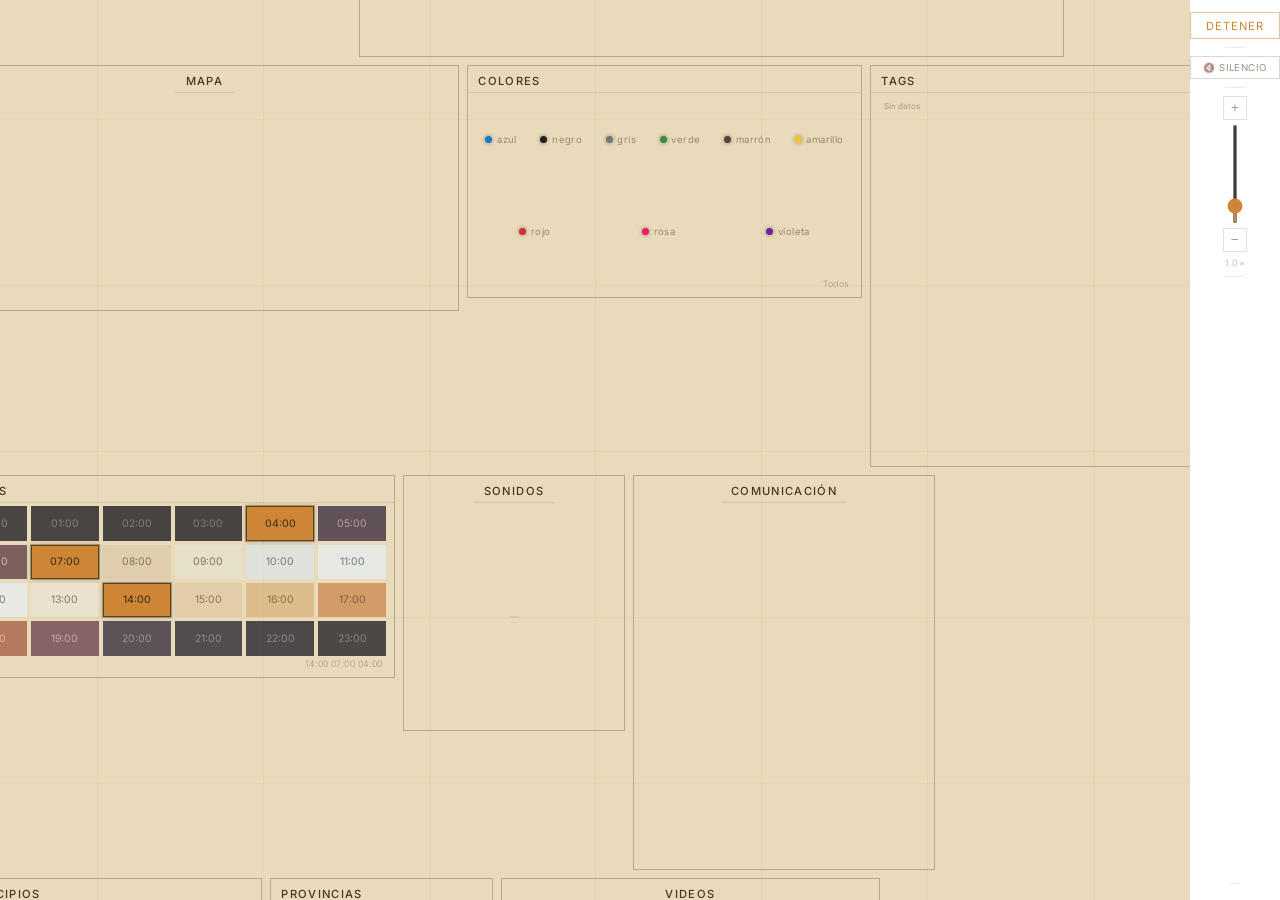
<file: deploy/index.html>
<!DOCTYPE html>
<html lang="es">
<head>
<meta charset="UTF-8">
<meta name="viewport" content="width=device-width, initial-scale=1.0">
<title>Flujos · Lienzo</title>
<link rel="preconnect" href="https://fonts.googleapis.com">
<link href="https://fonts.googleapis.com/css2?family=Inter:wght@300;400;500&display=swap" rel="stylesheet">
<link rel="stylesheet" href="css/estilos.css">
</head>
<body>

<canvas id="lienzo"></canvas>

<!-- Contenedor de bloques (en coordenadas mundo) -->
<div id="mundo"></div>

<!-- Barra lateral derecha -->
<div id="sidebar">
  <button id="btn-fluir" class="btn-fluir">Fluir</button>
  <div class="sidebar-sep"></div>
  <button id="btn-sonido" class="btn-sonido" type="button">🔊 Sonido</button>
  <div class="sidebar-sep"></div>
  <div id="zoom-ctrl">
    <button class="zoom-btn" id="zoom-in" type="button">+</button>
    <input type="range" id="zoom-slider" min="0.001" max="5" step="0.001" value="1" orient="vertical">
    <button class="zoom-btn" id="zoom-out" type="button">−</button>
    <div class="zoom-label" id="zoom-label">1.0×</div>
  </div>
  <div class="sidebar-sep"></div>
  <div id="sidebar-resumen"></div>
</div>

<script src="js/app.js?v=11"></script>
</body>
</html>
</file>
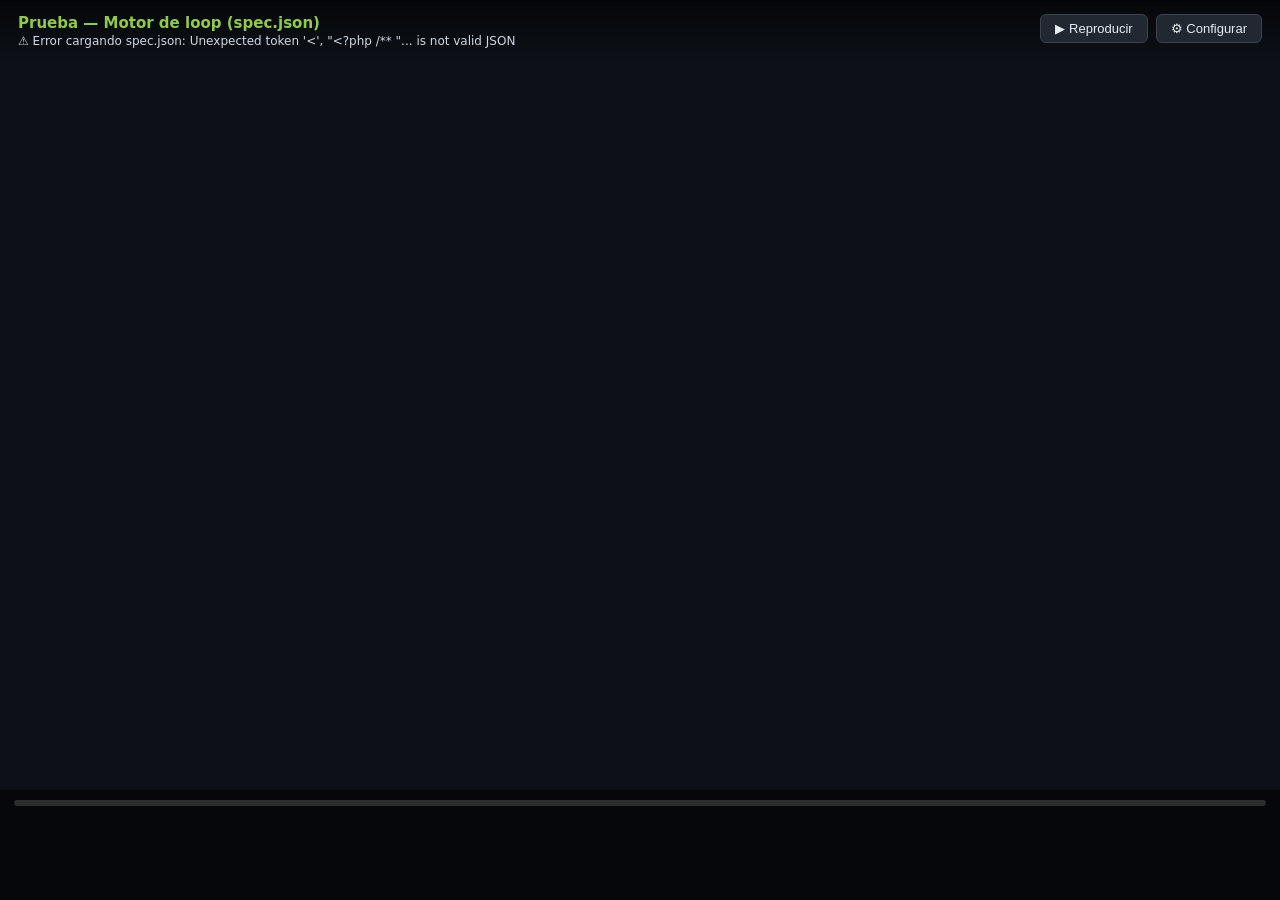
<file: pruebas/prueba_loop.html>
<!DOCTYPE html>
<html lang="es">
<head>
<meta charset="utf-8">
<title>Prueba — Motor de loop</title>
<style>
    body { margin:0; font-family: system-ui, sans-serif; background:#0d1117; color:#e6edf3; overflow:hidden; }
    #escena { position:fixed; inset:0; }
    #fondo { position:absolute; inset:0; background-size:cover; background-position:center; filter:brightness(.9) saturate(1.05); }
    #cinta  { position:absolute; bottom:0; left:0; right:0; height:110px; background:rgba(0,0,0,.55); padding:10px 14px; box-sizing:border-box; }
    #barra  { position:relative; height:6px; background:rgba(255,255,255,.15); border-radius:3px; margin-bottom:12px }
    #prog   { position:absolute; top:0; left:0; height:6px; width:0; background:#f0b429; border-radius:3px }
    #chiche { position:absolute; top:50%; left:50%; transform:translate(-50%,-50%); font-size:34px; font-weight:700;
              color:#fff; text-shadow:0 2px 14px rgba(0,0,0,.85); opacity:0; transition:opacity .25s; text-align:center; max-width:80%; pointer-events:none }
    #meta   { position:absolute; top:0; left:0; right:0; padding:14px 18px; background:linear-gradient(180deg,rgba(0,0,0,.6),transparent) }
    #meta h1 { margin:0; font-size:15px; font-weight:600; color:#8fcb46 }
    #meta p  { margin:2px 0 0; font-size:12px; color:#cfd8e3 }
    #controles { position:absolute; top:14px; right:18px; display:flex; gap:8px; align-items:center }
    button { background:#222831; color:#e6edf3; border:1px solid #3a4250; border-radius:6px; padding:6px 14px; font-size:13px; cursor:pointer }
    button:hover { background:#2a3342 }
    #cinta small { color:#9aa7b8; font-size:11px }
    #chip { margin:0; font-size:12px; color:#8fcb46; font-weight:500 }
</style>
</head>
<body>
<div id="escena">
    <div id="fondo"></div>
    <div id="meta">
        <h1>Prueba — Motor de loop (spec.json)</h1>
        <p id="chip">Cargando spec…</p>
    </div>
    <div id="controles">
        <span id="reloj" style="font-size:13px;color:#e6edf3"></span>
        <button id="btn" onclick="toggle()">▶ Reproducir</button>
        <button onclick="abrirConfig()">⚙ Configurar</button>
    </div>
    <div id="chiche"></div>
    <div id="cinta">
        <div id="barra"><div id="prog"></div></div>
        <small id="info"></small>
    </div>
</div>
<div id="panel" style="position:absolute;top:64px;right:18px;width:230px;background:#161b22;border:1px solid #3a4250;border-radius:8px;padding:14px;display:none;z-index:20">
    <div style="display:flex;justify-content:space-between;align-items:center;margin-bottom:8px">
        <strong style="font-size:13px">Configurar loop</strong>
        <button onclick="cerrarConfig()" style="padding:2px 8px">✕</button>
    </div>
    <div style="font-size:11px;color:#9aa7b8;margin-bottom:8px">
        Elegí las horas del recorrido (en orden). El loop avanza siempre hacia el día.
    </div>
    <div id="cfg-horas" style="display:flex;flex-wrap:wrap;gap:4px;margin-bottom:10px"></div>
    <button onclick="aplicarConfig()" style="width:100%;background:#8fcb46;color:#0d1117;border:none;font-weight:600">
        ▶ Aplicar al loop
    </button>
    <div style="margin-top:8px;font-size:11px;color:#9aa7b8">
        Sin horas → usa las 24 del día.<br>
        El motor Python sigue siendo la fuente de la spec (<code>loop_db.py</code>); acá se reordena el material en el navegador.
    </div>
</div>
<script>
'use strict';
var SPEC = null;          // spec.json
var ACTIVO = null;        // medio actual
var INICIO = 0;
var RUNNING = false;
var raf = null;

function $(id){ return document.getElementById(id); }

function cargar(){
    fetch('loop.php')
        .then(r => { if (!r.ok) throw new Error('HTTP ' + r.status); return r.json(); })
        .then(s => {
            SPEC = s;
            $('chip').textContent = '✓ Spec cargada: ' + s.medios.length + ' medios · '
                + s.chiches.length + ' chiches · ' + s.loop_secs + ' s';
            // Ordenar por t_loop para búsqueda lineal eficiente
            SPEC.medios.sort(function(a, b){ return a.t_loop - b.t_loop; });
            SPEC.chiches.sort(function(a, b){ return a.t - b.t; });
        })
        .catch(e => { $('chip').textContent = '⚠ Error cargando spec.json: ' + e.message; });
}

// Devuelve el medio con el mayor t_loop <= t (el que está "en pantalla").
function medioEn(t){
    var lo = 0, hi = SPEC.medios.length - 1, best = null;
    while (lo <= hi){
        var mid = (lo + hi) >> 1;
        if (SPEC.medios[mid].t_loop <= t){ best = SPEC.medios[mid]; lo = mid + 1; }
        else { hi = mid - 1; }
    }
    return best;
}

function render(t){
    var dur = SPEC.loop_secs;

    // Barra de progreso
    $('prog').style.width = (t / dur * 100) + '%';
    $('reloj').textContent = t.toFixed(1) + ' / ' + dur + ' s';

    // Medio activo
    var med = medioEn(t);
    if (med && med !== ACTIVO){
        ACTIVO = med;
        if (med.tipo === 'image'){
            $('fondo').style.backgroundImage = "url('../deploy/api/servir_medio.php?id=" + med.media_id + "')";
        } else {
            $('fondo').style.backgroundImage = '';
            // videos/audios: mostramos solo el dato (prueba simple)
        }
    }
    if (med){
        $('info').textContent =
            '#id ' + med.media_id +
            ' · ' + (med.tipo || '') +
            ' · ' + (med.municipio || '') +
            (med.color ? ' · ' + med.color : '') +
            (med.tags && med.tags.length ? ' · ' + med.tags.slice(0,3).join(', ') : '') +
            ' · t=' + med.t_loop.toFixed(0) + 's';
    } else {
        $('info').textContent = 't=' + t.toFixed(1) + 's (sin medio en este instante)';
    }

    // Chiches: cruza el umbral → flash
    for (var i = 0; i < SPEC.chiches.length; i++){
        var c = SPEC.chiches[i];
        if (c.t <= t && c.t > t - 0.7){   // aparece al cruzar
            mostrarChiche(c.texto);
        }
    }
}

function mostrarChiche(texto){
    $('chiche').textContent = texto;
    $('chiche').style.opacity = '1';
    setTimeout(function(){ $('chiche').style.opacity = '0'; }, 1800);
}

function toggle(){
    if (!SPEC){ alert('Spec aún no cargada'); return; }
    RUNNING = !RUNNING;
    $('btn').textContent = RUNNING ? '⏸ Pausa' : '▶ Reproducir';
    if (RUNNING){
        INICIO = performance.now();
        loop();
    } else {
        if (raf) cancelAnimationFrame(raf);
    }
}

function loop(){
    var t = (performance.now() - INICIO) / 1000;
    var dur = SPEC.loop_secs;
    if (t > dur){
        t = 0;
        INICIO = performance.now();
    }
    render(t);
    raf = requestAnimationFrame(loop);
}

// ═══════════════════════════════════════════════════════
//  CONFIGURACIÓN DEL LOOP (panel)
// ═══════════════════════════════════════════════════════
var CONFIG_HORAS = [];

function pintarChips(){
    var caja = $('cfg-horas');
    caja.innerHTML = '';
    for (var h = 0; h < 24; h++){
        var b = document.createElement('button');
        b.style.cssText = 'font-size:11px;padding:3px 7px;border-radius:4px';
        if (CONFIG_HORAS.indexOf(h) !== -1){
            b.style.background='#8fcb46'; b.style.color='#0d1117'; b.style.border='1px solid #8fcb46';
        } else {
            b.style.background='#222831'; b.style.color='#e6edf3'; b.style.border='1px solid #3a4250';
        }
        b.textContent = h;
        b.onclick = function(){ 
            var v = parseInt(this.textContent);
            var i = CONFIG_HORAS.indexOf(v);
            if (i === -1) CONFIG_HORAS.push(v);
            else CONFIG_HORAS.splice(i, 1);
            pintarChips();
        };
        caja.appendChild(b);
    }
}

function abrirConfig(){ $('panel').style.display='block'; pintarChips(); }
function cerrarConfig(){ $('panel').style.display='none'; }

// Reordena los medios de la spec para las horas elegidas (siempre hacia el día).
function aplicarConfig(){
    var horas = CONFIG_HORAS.slice();
    if (horas.length < 2){
        horas = [];
        for (var h=0;h<24;h++) horas.push(h);
    }
    horas.sort(function(a,b){ return a-b; });

    // Recalcular segmentos (misma lógica que el motor Python: N horas → N-1 segs).
    var nSeg = horas.length - 1;
    var durSeg = SPEC.loop_secs / nSeg;
    var segs = [];
    for (var i=0;i<nSeg;i++){
        var hde=horas[i], ha=horas[i+1];
        var arco = ha > hde ? (ha-hde) : (24 + (ha-hde));
        segs.push({from:hde, to:ha, arco:arco, tStart:i*durSeg, dur:durSeg});
    }

    // Posiciona una hora dentro de los segmentos (posicionar_hora).
    function posicionar(h){
        if (isNaN(h)) return null;
        for (var s=0;s<segs.length;s++){
            var seg = segs[s];
            var hv = h;
            if (h < seg.from && seg.to <= seg.from) hv = h + 24;   // cruza medianoche
            var frac = (hv - seg.from) / seg.arco;
            if (frac >= -1e-6 && frac <= 1+1e-6){
                var nl = Math.max(0, Math.min(1, frac));
                return seg.tStart + nl * seg.dur;
            }
        }
        return null;
    }

    var nuevos = [];
    SPEC.medios.forEach(function(m){
        var t = posicionar(+m.hora);
        if (t === null) return;
        var copia = {};
        for (var k in m) copia[k] = m[k];
        copia.t_loop = t;
        nuevos.push(copia);
    });
    SPEC.medios = nuevos;
    SPEC.medios.sort(function(a,b){ return a.t_loop - b.t_loop; });

    // Re-posicionar chiches con la misma lógica.
    if (SPEC.chiches && SPEC.chiches.length){
        var nuevaC = [];
        SPEC.chiches.forEach(function(ch){
            if (ch.hora === undefined || ch.hora === null){ nuevaC.push(ch); return; }
            var t = posicionar(+ch.hora);
            if (t === null) return;
            nuevaC.push({ t:t, tipo:'chiche', texto:ch.texto });
        });
        SPEC.chiches = nuevaC;
        SPEC.chiches.sort(function(a,b){ return a.t - b.t; });
    }

    ACTIVO = null;
    $('chip').textContent = '✓ Loop reconfigurado: ' + SPEC.medios.length
        + ' medios · horas {' + horas.join(',') + '} · ' + SPEC.loop_secs + ' s';
    cerrarConfig();
}

window.addEventListener('keydown', function(e){
    if (e.key === ' ' || e.key === 'Spacebar'){ e.preventDefault(); toggle(); }
});

cargar();
</script>
</body>
</html>
</file>
<file: deploy/css/estilos.css>
* { margin: 0; padding: 0; box-sizing: border-box; }
html, body { width: 100%; height: 100%; overflow: hidden; font-family: 'Inter', system-ui, sans-serif; }

:root {
  --tr: 200; --tg: 200; --tb: 200;
  --ar: 255; --ag: 200; --ab: 100;
}

#lienzo {
  display: block;
  position: absolute;
  left: 0; top: 0;
  width: calc(100% - 90px);
  height: 100%;
  cursor: grab;
}
#lienzo:active { cursor: grabbing; }

/* ═══════════════════════════════════════════════════
   MUNDO — contenedor de bloques (coordenadas mundo)
   ═══════════════════════════════════════════════════ */
#mundo {
  position: fixed;
  top: 0; left: 0;
  width: calc(100% - 90px);
  height: 100%;
  pointer-events: none;
  z-index: 10;
  overflow: hidden;
}

/* ═══════════════════════════════════════════════════
   BLOQUES
   ═══════════════════════════════════════════════════ */
.bloque {
  position: absolute;
  top: 0; left: 0;
  transform-origin: 0 0;
  pointer-events: none;
  border-radius: 0;
  background: transparent;
  border: 1.5px solid rgba(var(--tr), var(--tg), var(--tb), .3);
  overflow: hidden;
  display: flex;
  flex-direction: column;
}
.bloque > * { pointer-events: none; }
.bloque .bloque-contenido,
.bloque .chip,
.bloque .chip-hora,
.bloque .tag-item,
.bloque button,
.bloque audio,
.bloque video,
.bloque a,
.bloque select,
.bloque input,
.bloque textarea,
.bloque .tg-scroll,
.bloque .tg-msg { pointer-events: auto; }
.bloque-titulo {
  font-size: .7rem;
  font-weight: 500;
  letter-spacing: .12em;
  text-transform: uppercase;
  color: rgb(var(--tr), var(--tg), var(--tb));
  padding: .5rem .65rem .25rem;
  flex-shrink: 0;
  border-bottom: 1px solid rgba(var(--tr), var(--tg), var(--tb), .12);
}
.bloque-contenido {
  padding: .2rem .5rem .5rem;
  flex: 1;
  display: flex;
  flex-direction: column;
  gap: .15rem;
  min-height: 0;
  overflow-y: auto;
  color: rgb(var(--tr), var(--tg), var(--tb));
}

.bloque-selector .bloque-contenido {
  overflow-y: auto;
  scrollbar-width: none;
  -ms-overflow-style: none;
}
.bloque-selector .bloque-contenido::-webkit-scrollbar {
  display: none;
}
/* bloque de medios */
.bloque-media {
  justify-content: center;
  align-items: center;
}
.bloque-media .bloque-contenido {
  justify-content: center;
  align-items: center;
  padding: 1rem;
}

/* ═══════════════════════════════════════════════════
   CHIP reutilizable — sin fondo, solo texto
   ═══════════════════════════════════════════════════ */
.chip {
  display: flex;
  align-items: center;
  justify-content: center;
  gap: .3rem;
  padding: .15rem .4rem;
  border: 1px solid transparent;
  background: transparent;
  cursor: pointer;
  font-family: 'Inter', system-ui, sans-serif;
  font-size: .6rem;
  font-weight: 350;
  letter-spacing: .04em;
  color: rgba(var(--tr), var(--tg), var(--tb), .55);
  transition: color .2s ease, border-color .2s ease, box-shadow .2s ease, padding .2s ease;
  line-height: 1.2;
  text-align: center;
  white-space: nowrap;
  flex: 1 1 auto;
  align-self: stretch;
  min-height: 0;
  min-width: 0;
  overflow: hidden;
  text-overflow: ellipsis;
}
.chip:hover {
  color: rgb(var(--tr), var(--tg), var(--tb));
  padding-left: .65rem;
  padding-right: .15rem;
}
.chip.activo {
  color: rgb(var(--ar), var(--ag), var(--ab));
  font-weight: 450;
  border-color: rgba(var(--ar), var(--ag), var(--ab), .85);
  box-shadow: 0 0 0 1px rgba(var(--ar), var(--ag), var(--ab), .3),
              0 0 6px rgba(var(--ar), var(--ag), var(--ab), .25);
}

.chip-bola {
  display: inline-block;
  width: 7px;
  height: 7px;
  border-radius: 50%;
  flex-shrink: 0;
  box-shadow: 0 0 4px rgba(0,0,0,.4);
}

/* chip-hora */
.chip-hora {
  display: flex;
  align-items: center;
  justify-content: center;
  gap: .35rem;
  padding: .2rem .5rem;
  border: 1px solid transparent;
  background: rgb(var(--chip-bg));
  cursor: pointer;
  font-family: 'Inter', system-ui, sans-serif;
  font-size: .65rem;
  font-weight: 400;
  color: rgba(var(--chip-txt), .85);
  transition: opacity .2s ease, border-color .2s ease, box-shadow .2s ease;
  width: auto;
  line-height: 1.3;
  text-align: center;
  opacity: .7;
  flex: 1 1 auto;
  align-self: stretch;
  min-height: 0;
  min-width: 0;
  overflow: hidden;
  text-overflow: ellipsis;
}
.chip-hora:hover {
  opacity: 1;
}
.chip-hora.activo {
  background: rgb(var(--ar), var(--ag), var(--ab));
  color: rgb(var(--tr), var(--tg), var(--tb));
  font-weight: 500;
  opacity: 1;
  border-color: rgba(var(--tr), var(--tg), var(--tb), .85);
  box-shadow: 0 0 0 1px rgba(var(--tr), var(--tg), var(--tb), .35),
              0 0 6px rgba(var(--tr), var(--tg), var(--tb), .3);
}

/* ═══════════════════════════════════════════════════
   INFO — estado de selección
   ═══════════════════════════════════════════════════ */
.info-filtro {
  font-size: .55rem;
  font-weight: 300;
  letter-spacing: .05em;
  color: rgba(var(--tr), var(--tg), var(--tb), .4);
  padding: 0 .2rem;
  margin-left: auto;
  flex-shrink: 0;
}

/* ═══════════════════════════════════════════════════
   Tags cloud
   ═══════════════════════════════════════════════════ */
.tag-cloud {
  display: flex;
  flex-wrap: wrap;
  gap: .2rem .3rem;
  justify-content: space-between;
  align-content: space-between;
  align-items: center;
  padding: .2rem;
  width: 100%;
}
.tag-item {
  display: flex;
  align-items: center;
  justify-content: center;
  flex: 1 1 auto;
  align-self: stretch;
  min-height: 0;
  min-width: 0;
  overflow: hidden;
  text-overflow: ellipsis;
  color: rgba(var(--tr), var(--tg), var(--tb), .4);
  letter-spacing: .02em;
  line-height: 1.2;
  text-align: center;
  transition: color .2s, border-color .2s, box-shadow .2s;
}
.tag-item:hover { color: rgb(var(--tr), var(--tg), var(--tb)); }
.tag-item.activo {
  color: rgb(var(--ar), var(--ag), var(--ab));
  font-weight: 500;
  border-color: rgba(var(--ar), var(--ag), var(--ab), .85);
  box-shadow: 0 0 0 1px rgba(var(--ar), var(--ag), var(--ab), .3),
              0 0 6px rgba(var(--ar), var(--ag), var(--ab), .25);
}

/* ═══════════════════════════════════════════════════
   SIDEBAR — barra lateral derecha
   Usa colores de la paleta (el fondo del canvas es el color horario)
   ═══════════════════════════════════════════════════ */
#sidebar {
  position: fixed;
  right: 0; top: 0;
  width: 90px;
  height: 100%;
  display: flex;
  flex-direction: column;
  align-items: center;
  justify-content: flex-start;
  gap: .5rem;
  padding-top: .75rem;
  z-index: 200;
  pointer-events: none;
}
#sidebar > * { pointer-events: auto; }
.sidebar-sep {
  width: 20px;
  height: 1px;
  background: rgba(var(--tr), var(--tg), var(--tb), .1);
  flex-shrink: 0;
}

/* ═══════════════════════════════════════════════════
   BOTÓN FLUIR
   ═══════════════════════════════════════════════════ */
.btn-fluir {
  font-family: 'Inter', system-ui, sans-serif;
  font-size: .7rem;
  font-weight: 400;
  letter-spacing: .10em;
  text-transform: uppercase;
  padding: .35rem .65rem;
  border-radius: 0;
  border: 1px solid rgba(var(--tr), var(--tg), var(--tb), .2);
  background: transparent;
  color: rgba(var(--tr), var(--tg), var(--tb), .55);
  cursor: pointer;
  transition: all .3s ease;
  width: 100%;
}
.btn-fluir:hover {
  border-color: rgba(var(--tr), var(--tg), var(--tb), .4);
  color: rgb(var(--tr), var(--tg), var(--tb));
}
.btn-fluir.activo {
  border-color: rgba(var(--ar), var(--ag), var(--ab), .5);
  color: rgb(var(--ar), var(--ag), var(--ab));
  animation: pulse-fluir 2s ease-in-out infinite;
}
@keyframes pulse-fluir {
  0%, 100% { box-shadow: 0 0 8px rgba(var(--ar), var(--ag), var(--ab), .1); opacity: .6; }
  50%      { box-shadow: 0 0 24px rgba(var(--ar), var(--ag), var(--ab), .4); opacity: 1; }
}

/* ═══════════════════════════════════════════════════
   BOTÓN SONIDO
   ═══════════════════════════════════════════════════ */
.btn-sonido {
  font-family: 'Inter', system-ui, sans-serif;
  font-size: .6rem;
  font-weight: 400;
  letter-spacing: .05em;
  text-transform: uppercase;
  padding: .3rem .5rem;
  border-radius: 0;
  border: 1px solid rgba(var(--tr), var(--tg), var(--tb), .2);
  background: transparent;
  color: rgba(var(--tr), var(--tg), var(--tb), .55);
  cursor: pointer;
  transition: all .3s ease;
  width: 100%;
}
.btn-sonido:hover {
  border-color: rgba(var(--tr), var(--tg), var(--tb), .4);
  color: rgb(var(--tr), var(--tg), var(--tb));
}
.btn-sonido.activo {
  border-color: rgba(var(--ar), var(--ag), var(--ab), .5);
  color: rgb(var(--ar), var(--ag), var(--ab));
}

/* ═══════════════════════════════════════════════════
   ZOOM
   ═══════════════════════════════════════════════════ */
#zoom-ctrl {
  display: flex;
  flex-direction: column;
  align-items: center;
  gap: .25rem;
}
.zoom-btn {
  width: 24px;
  height: 24px;
  border-radius: 0;
  border: 1px solid rgba(var(--tr), var(--tg), var(--tb), .15);
  font-size: .85rem;
  font-weight: 300;
  cursor: pointer;
  display: flex;
  align-items: center;
  justify-content: center;
  transition: color .3s, border-color .3s;
  background: transparent;
  color: rgba(var(--tr), var(--tg), var(--tb), .5);
}
.zoom-btn:hover {
  border-color: rgba(var(--tr), var(--tg), var(--tb), .4);
  color: rgb(var(--tr), var(--tg), var(--tb));
}
#zoom-ctrl input[type=range] {
  width: 4px;
  height: 100px;
  writing-mode: vertical-lr;
  direction: rtl;
  cursor: pointer;
  outline: none;
  border: none;
  accent-color: rgb(var(--ar), var(--ag), var(--ab));
  margin: 0;
  padding: 0;
}
.zoom-label {
  font-size: .55rem;
  font-weight: 400;
  letter-spacing: .04em;
  opacity: .5;
  margin-top: .05rem;
  transition: color .3s;
  color: rgba(var(--tr), var(--tg), var(--tb), .6);
}

/* ═══════════════════════════════════════════════════
   SIDEBAR — resumen DB
   ═══════════════════════════════════════════════════ */
#sidebar-resumen {
  margin-top: auto;
  display: flex;
  flex-direction: column;
  align-items: center;
  gap: .2rem;
  padding: .6rem 0;
  font-size: .65rem;
  font-weight: 350;
  letter-spacing: .04em;
  color: rgba(var(--tr), var(--tg), var(--tb), .5);
  line-height: 1.3;
  text-align: center;
  width: 100%;
}
#sidebar-resumen .num {
  font-weight: 500;
  color: rgb(var(--ar), var(--ag), var(--ab));
}

/* ═══════════════════════════════════════════════════
   FADE — overlay de transición al presionar Fluir
   ═══════════════════════════════════════════════════ */
#fade-overlay {
  position: fixed;
  top: 0;
  left: 0;
  width: 100%;
  height: 100%;
  z-index: 9999;
  opacity: 0;
  pointer-events: none;
  transition: opacity .7s ease;
}
</file>
